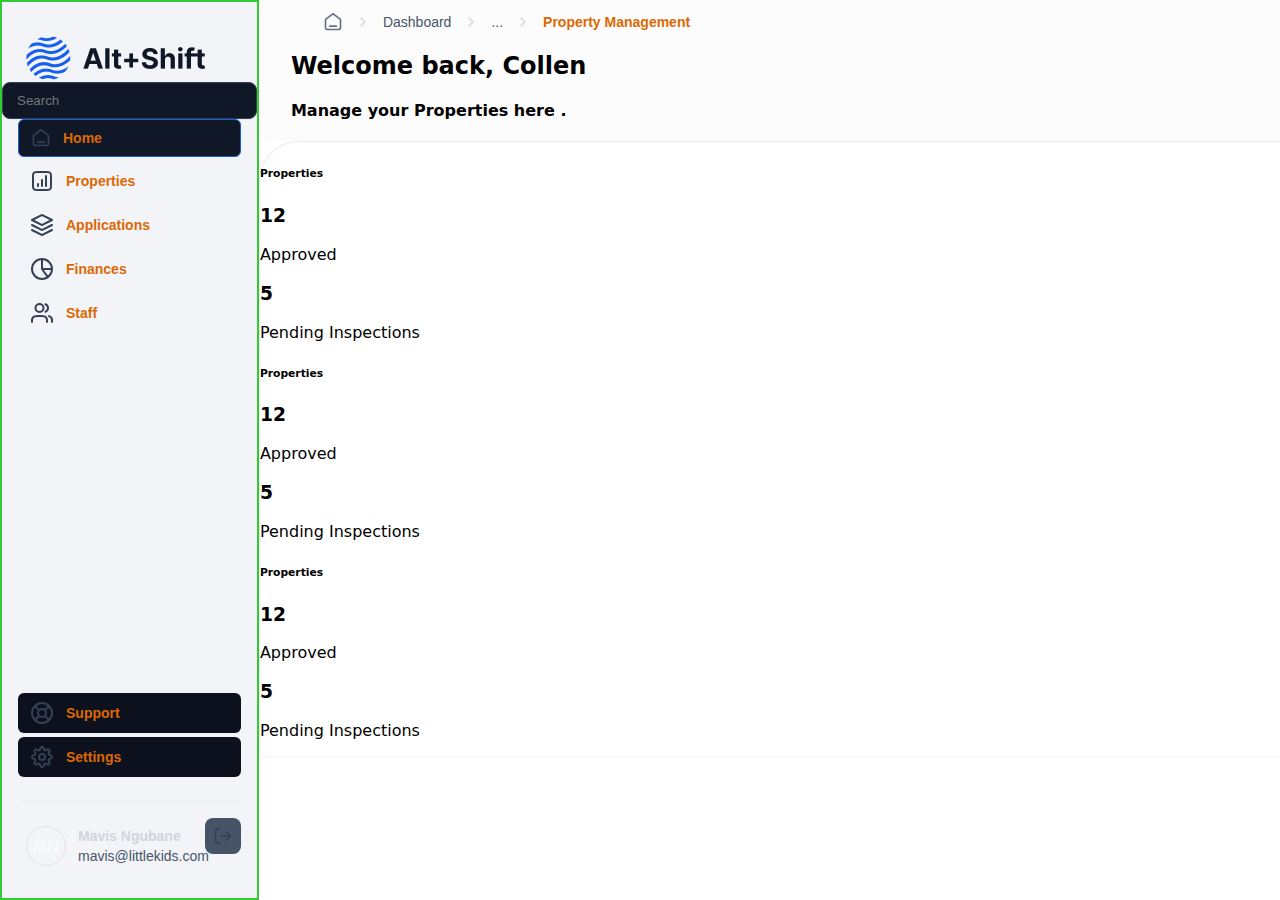
<file: index.html>
<!DOCTYPE html>
<html lang="en">

<head>
    <meta charset="UTF-8">
    <link rel="stylesheet" href="styles.css">
    <meta name="viewport" content="width=device-width, initial-scale=1.0">
    <title>Document</title>
</head>

<body>






    <div class="left">
        <div class="content">
            <div class="navigation">
                <div class="header">
                    <img class="logo-4" src="assets/Fictional company logo-4.png" />
                </div>

                <input class="input-with-label search input" type="text" placeholder="Search">



                <div class="navigation2">
                    <div class="nav-item-base">
                        <div class="content3">
                            <svg class="home-line" width="24" height="24" viewBox="0 0 24 24" fill="none"
                                xmlns="http://www.w3.org/2000/svg">
                                <path
                                    d="M8 17.0002H16M11.0177 2.76424L4.23539 8.03937C3.78202 8.39199 3.55534 8.5683 3.39203 8.7891C3.24737 8.98469 3.1396 9.20503 3.07403 9.4393C3 9.70376 3 9.99094 3 10.5653V17.8002C3 18.9203 3 19.4804 3.21799 19.9082C3.40973 20.2845 3.71569 20.5905 4.09202 20.7822C4.51984 21.0002 5.07989 21.0002 6.2 21.0002H17.8C18.9201 21.0002 19.4802 21.0002 19.908 20.7822C20.2843 20.5905 20.5903 20.2845 20.782 19.9082C21 19.4804 21 18.9203 21 17.8002V10.5653C21 9.99094 21 9.70376 20.926 9.4393C20.8604 9.20503 20.7526 8.98469 20.608 8.7891C20.4447 8.5683 20.218 8.39199 19.7646 8.03937L12.9823 2.76424C12.631 2.49099 12.4553 2.35436 12.2613 2.30184C12.0902 2.2555 11.9098 2.2555 11.7387 2.30184C11.5447 2.35436 11.369 2.49099 11.0177 2.76424Z"
                                    stroke="#344054" stroke-width="2" stroke-linecap="round" stroke-linejoin="round" />
                            </svg>
                            <div class="text2"> Home </div>
                        </div>
                    </div>
                    <div class="nav-item-base2">
                        <div class="content3">
                            <svg class="bar-chart-square-02" width="24" height="24" viewBox="0 0 24 24" fill="none"
                                xmlns="http://www.w3.org/2000/svg">
                                <path
                                    d="M8 15V17M12 11V17M16 7V17M7.8 21H16.2C17.8802 21 18.7202 21 19.362 20.673C19.9265 20.3854 20.3854 19.9265 20.673 19.362C21 18.7202 21 17.8802 21 16.2V7.8C21 6.11984 21 5.27976 20.673 4.63803C20.3854 4.07354 19.9265 3.6146 19.362 3.32698C18.7202 3 17.8802 3 16.2 3H7.8C6.11984 3 5.27976 3 4.63803 3.32698C4.07354 3.6146 3.6146 4.07354 3.32698 4.63803C3 5.27976 3 6.11984 3 7.8V16.2C3 17.8802 3 18.7202 3.32698 19.362C3.6146 19.9265 4.07354 20.3854 4.63803 20.673C5.27976 21 6.11984 21 7.8 21Z"
                                    stroke="#344054" stroke-width="2" stroke-linecap="round" stroke-linejoin="round" />
                            </svg>
                            <div class="text2"> Properties </div>
                        </div>
                    </div>
                    <div class="nav-item-base2">
                        <div class="content3">
                            <svg class="layers-three-01" width="24" height="24" viewBox="0 0 24 24" fill="none"
                                xmlns="http://www.w3.org/2000/svg">
                                <path
                                    d="M2 12.0001L11.6422 16.8212C11.7734 16.8868 11.839 16.9196 11.9078 16.9325C11.9687 16.9439 12.0313 16.9439 12.0922 16.9325C12.161 16.9196 12.2266 16.8868 12.3578 16.8212L22 12.0001M2 17.0001L11.6422 21.8212C11.7734 21.8868 11.839 21.9196 11.9078 21.9325C11.9687 21.9439 12.0313 21.9439 12.0922 21.9325C12.161 21.9196 12.2266 21.8868 12.3578 21.8212L22 17.0001M2 7.00006L11.6422 2.17895C11.7734 2.11336 11.839 2.08056 11.9078 2.06766C11.9687 2.05622 12.0313 2.05622 12.0922 2.06766C12.161 2.08056 12.2266 2.11336 12.3578 2.17895L22 7.00006L12.3578 11.8212C12.2266 11.8868 12.161 11.9196 12.0922 11.9325C12.0313 11.9439 11.9687 11.9439 11.9078 11.9325C11.839 11.9196 11.7734 11.8868 11.6422 11.8212L2 7.00006Z"
                                    stroke="#344054" stroke-width="2" stroke-linecap="round" stroke-linejoin="round" />
                            </svg>
                            <div class="text2"> Applications </div>
                        </div>
                    </div>
                    <div class="nav-item-base2">
                        <div class="content3">
                            <svg class="pie-chart-03" width="24" height="24" viewBox="0 0 24 24" fill="none"
                                xmlns="http://www.w3.org/2000/svg">
                                <path
                                    d="M12 2C13.3132 2 14.6136 2.25866 15.8268 2.76121C17.0401 3.26375 18.1425 4.00035 19.0711 4.92893C19.9997 5.85752 20.7363 6.95991 21.2388 8.17317C21.7413 9.38643 22 10.6868 22 12M12 2V12M12 2C6.47715 2 2 6.47715 2 12C2 17.5228 6.47715 22 12 22C17.5228 22 22 17.5229 22 12M12 2C17.5228 2 22 6.47716 22 12M22 12L12 12M22 12C22 13.5781 21.6265 15.1338 20.9101 16.5399C20.1936 17.946 19.1546 19.1626 17.8779 20.0902L12 12"
                                    stroke="#344054" stroke-width="2" stroke-linecap="round" stroke-linejoin="round" />
                            </svg>
                            <div class="text2"> Finances </div>
                        </div>
                    </div>
                    <div class="nav-item-base2">
                        <div class="content3">
                            <svg class="users-01" width="24" height="24" viewBox="0 0 24 24" fill="none"
                                xmlns="http://www.w3.org/2000/svg">
                                <path
                                    d="M22 21V19C22 17.1362 20.7252 15.5701 19 15.126M15.5 3.29076C16.9659 3.88415 18 5.32131 18 7C18 8.67869 16.9659 10.1159 15.5 10.7092M17 21C17 19.1362 17 18.2044 16.6955 17.4693C16.2895 16.4892 15.5108 15.7105 14.5307 15.3045C13.7956 15 12.8638 15 11 15H8C6.13623 15 5.20435 15 4.46927 15.3045C3.48915 15.7105 2.71046 16.4892 2.30448 17.4693C2 18.2044 2 19.1362 2 21M13.5 7C13.5 9.20914 11.7091 11 9.5 11C7.29086 11 5.5 9.20914 5.5 7C5.5 4.79086 7.29086 3 9.5 3C11.7091 3 13.5 4.79086 13.5 7Z"
                                    stroke="#344054" stroke-width="2" stroke-linecap="round" stroke-linejoin="round" />
                            </svg>
                            <div class="text2"> Staff </div>
                        </div>
                    </div>
                </div>
            </div>
            <div class="footer">
                <div class="navigation3">
                    <div class="nav-item-base3">
                        <div class="content3">
                            <svg class="life-buoy-01" width="24" height="24" viewBox="0 0 24 24" fill="none"
                                xmlns="http://www.w3.org/2000/svg">
                                <path
                                    d="M9.13626 9.13628L4.92893 4.92896M4.92893 19.0711L9.16797 14.8321M14.8611 14.8638L19.0684 19.0711M19.0684 4.92896L14.8287 9.16862M22 12C22 17.5228 17.5228 22 12 22C6.47715 22 2 17.5228 2 12C2 6.47715 6.47715 2 12 2C17.5228 2 22 6.47715 22 12ZM16 12C16 14.2091 14.2091 16 12 16C9.79086 16 8 14.2091 8 12C8 9.79086 9.79086 8 12 8C14.2091 8 16 9.79086 16 12Z"
                                    stroke="#344054" stroke-width="2" stroke-linecap="round" stroke-linejoin="round" />
                            </svg>
                            <div class="text2"> Support </div>
                        </div>
                    </div>
                    <div class="nav-item-base3">
                        <div class="content3">
                            <svg class="settings-01" width="24" height="24" viewBox="0 0 24 24" fill="none"
                                xmlns="http://www.w3.org/2000/svg">
                                <path
                                    d="M12 15C13.6569 15 15 13.6569 15 12C15 10.3431 13.6569 9 12 9C10.3431 9 9 10.3431 9 12C9 13.6569 10.3431 15 12 15Z"
                                    stroke="#344054" stroke-width="2" stroke-linecap="round" stroke-linejoin="round" />
                                <path
                                    d="M18.7273 14.7273C18.6063 15.0015 18.5702 15.3056 18.6236 15.6005C18.6771 15.8954 18.8177 16.1676 19.0273 16.3818L19.0818 16.4364C19.2509 16.6052 19.385 16.8057 19.4765 17.0265C19.568 17.2472 19.6151 17.4838 19.6151 17.7227C19.6151 17.9617 19.568 18.1983 19.4765 18.419C19.385 18.6397 19.2509 18.8402 19.0818 19.0091C18.913 19.1781 18.7124 19.3122 18.4917 19.4037C18.271 19.4952 18.0344 19.5423 17.7955 19.5423C17.5565 19.5423 17.3199 19.4952 17.0992 19.4037C16.8785 19.3122 16.678 19.1781 16.5091 19.0091L16.4545 18.9545C16.2403 18.745 15.9682 18.6044 15.6733 18.5509C15.3784 18.4974 15.0742 18.5335 14.8 18.6545C14.5311 18.7698 14.3018 18.9611 14.1403 19.205C13.9788 19.4489 13.8921 19.7347 13.8909 20.0273V20.1818C13.8909 20.664 13.6994 21.1265 13.3584 21.4675C13.0174 21.8084 12.5549 22 12.0727 22C11.5905 22 11.1281 21.8084 10.7871 21.4675C10.4461 21.1265 10.2545 20.664 10.2545 20.1818V20.1C10.2475 19.7991 10.1501 19.5073 9.97501 19.2625C9.79991 19.0176 9.55521 18.8312 9.27273 18.7273C8.99853 18.6063 8.69437 18.5702 8.39947 18.6236C8.10456 18.6771 7.83244 18.8177 7.61818 19.0273L7.56364 19.0818C7.39478 19.2509 7.19425 19.385 6.97353 19.4765C6.7528 19.568 6.51621 19.6151 6.27727 19.6151C6.03834 19.6151 5.80174 19.568 5.58102 19.4765C5.36029 19.385 5.15977 19.2509 4.99091 19.0818C4.82186 18.913 4.68775 18.7124 4.59626 18.4917C4.50476 18.271 4.45766 18.0344 4.45766 17.7955C4.45766 17.5565 4.50476 17.3199 4.59626 17.0992C4.68775 16.8785 4.82186 16.678 4.99091 16.5091L5.04545 16.4545C5.25503 16.2403 5.39562 15.9682 5.4491 15.6733C5.50257 15.3784 5.46647 15.0742 5.34545 14.8C5.23022 14.5311 5.03887 14.3018 4.79497 14.1403C4.55107 13.9788 4.26526 13.8921 3.97273 13.8909H3.81818C3.33597 13.8909 2.87351 13.6994 2.53253 13.3584C2.19156 13.0174 2 12.5549 2 12.0727C2 11.5905 2.19156 11.1281 2.53253 10.7871C2.87351 10.4461 3.33597 10.2545 3.81818 10.2545H3.9C4.2009 10.2475 4.49273 10.1501 4.73754 9.97501C4.98236 9.79991 5.16883 9.55521 5.27273 9.27273C5.39374 8.99853 5.42984 8.69437 5.37637 8.39947C5.3229 8.10456 5.18231 7.83244 4.97273 7.61818L4.91818 7.56364C4.74913 7.39478 4.61503 7.19425 4.52353 6.97353C4.43203 6.7528 4.38493 6.51621 4.38493 6.27727C4.38493 6.03834 4.43203 5.80174 4.52353 5.58102C4.61503 5.36029 4.74913 5.15977 4.91818 4.99091C5.08704 4.82186 5.28757 4.68775 5.50829 4.59626C5.72901 4.50476 5.96561 4.45766 6.20455 4.45766C6.44348 4.45766 6.68008 4.50476 6.9008 4.59626C7.12152 4.68775 7.32205 4.82186 7.49091 4.99091L7.54545 5.04545C7.75971 5.25503 8.03183 5.39562 8.32674 5.4491C8.62164 5.50257 8.9258 5.46647 9.2 5.34545H9.27273C9.54161 5.23022 9.77093 5.03887 9.93245 4.79497C10.094 4.55107 10.1807 4.26526 10.1818 3.97273V3.81818C10.1818 3.33597 10.3734 2.87351 10.7144 2.53253C11.0553 2.19156 11.5178 2 12 2C12.4822 2 12.9447 2.19156 13.2856 2.53253C13.6266 2.87351 13.8182 3.33597 13.8182 3.81818V3.9C13.8193 4.19253 13.906 4.47834 14.0676 4.72224C14.2291 4.96614 14.4584 5.15749 14.7273 5.27273C15.0015 5.39374 15.3056 5.42984 15.6005 5.37637C15.8954 5.3229 16.1676 5.18231 16.3818 4.97273L16.4364 4.91818C16.6052 4.74913 16.8057 4.61503 17.0265 4.52353C17.2472 4.43203 17.4838 4.38493 17.7227 4.38493C17.9617 4.38493 18.1983 4.43203 18.419 4.52353C18.6397 4.61503 18.8402 4.74913 19.0091 4.91818C19.1781 5.08704 19.3122 5.28757 19.4037 5.50829C19.4952 5.72901 19.5423 5.96561 19.5423 6.20455C19.5423 6.44348 19.4952 6.68008 19.4037 6.9008C19.3122 7.12152 19.1781 7.32205 19.0091 7.49091L18.9545 7.54545C18.745 7.75971 18.6044 8.03183 18.5509 8.32674C18.4974 8.62164 18.5335 8.9258 18.6545 9.2V9.27273C18.7698 9.54161 18.9611 9.77093 19.205 9.93245C19.4489 10.094 19.7347 10.1807 20.0273 10.1818H20.1818C20.664 10.1818 21.1265 10.3734 21.4675 10.7144C21.8084 11.0553 22 11.5178 22 12C22 12.4822 21.8084 12.9447 21.4675 13.2856C21.1265 13.6266 20.664 13.8182 20.1818 13.8182H20.1C19.8075 13.8193 19.5217 13.906 19.2778 14.0676C19.0339 14.2291 18.8425 14.4584 18.7273 14.7273Z"
                                    stroke="#344054" stroke-width="2" stroke-linecap="round" stroke-linejoin="round" />
                            </svg>
                            <div class="text2"> Settings </div>
                        </div>
                    </div>
                </div>
                <div class="account">
                    <div class="avatar-label-group">
                        <div class="avatar">
                            <div class="contrast-border">
                            </div>
                            <div class="text3"> MN </div>
                        </div>
                        <div class="text-and-supporting-text">
                            <div class="text4"> Mavis Ngubane </div>
                            <div class="supporting-text"> mavis@littlekids.com </div>
                        </div>
                    </div>
                    <div class="buttons-button">
                        <svg class="log-out-01" width="20" height="20" viewBox="0 0 20 20" fill="none"
                            xmlns="http://www.w3.org/2000/svg">
                            <path
                                d="M13.3333 14.1667L17.5 10M17.5 10L13.3333 5.83333M17.5 10H7.5M7.5 2.5H6.5C5.09987 2.5 4.3998 2.5 3.86502 2.77248C3.39462 3.01217 3.01217 3.39462 2.77248 3.86502C2.5 4.3998 2.5 5.09987 2.5 6.5V13.5C2.5 14.9001 2.5 15.6002 2.77248 16.135C3.01217 16.6054 3.39462 16.9878 3.86502 17.2275C4.3998 17.5 5.09987 17.5 6.5 17.5H7.5"
                                stroke="#344054" stroke-width="1.66667" stroke-linecap="round"
                                stroke-linejoin="round" />
                        </svg>
                    </div>
                </div>
            </div>
        </div>
    </div>

    <div class="right">
        <div class="top">
            <img class="logo-4" src="assets/Fictional company logo-4.png" />
            <svg class="log-out-01" width="20" height="20" viewBox="0 0 20 20" fill="none"
                xmlns="http://www.w3.org/2000/svg">
                <path
                    d="M13.3333 14.1667L17.5 10M17.5 10L13.3333 5.83333M17.5 10H7.5M7.5 2.5H6.5C5.09987 2.5 4.3998 2.5 3.86502 2.77248C3.39462 3.01217 3.01217 3.39462 2.77248 3.86502C2.5 4.3998 2.5 5.09987 2.5 6.5V13.5C2.5 14.9001 2.5 15.6002 2.77248 16.135C3.01217 16.6054 3.39462 16.9878 3.86502 17.2275C4.3998 17.5 5.09987 17.5 6.5 17.5H7.5"
                    stroke="#344054" stroke-width="1.66667" stroke-linecap="round" stroke-linejoin="round" />
            </svg>
        </div>

        <div class="main-wrap">

            <div class="header-section">

                <div class="breadcrumbs">
                    <div class="breadcrumb-button-base">
                        <svg class="home-line" width="20" height="20" viewBox="0 0 20 20" fill="none" xmlns="http://www.w3.org/2000/svg">
                            <path d="M6.66667 14.1663H13.3333M9.18141 2.30297L3.52949 6.6989C3.15168 6.99276 2.96278 7.13968 2.82669 7.32368C2.70614 7.48667 2.61633 7.67029 2.56169 7.86551C2.5 8.0859 2.5 8.32521 2.5 8.80384V14.833C2.5 15.7664 2.5 16.2331 2.68166 16.5896C2.84144 16.9032 3.09641 17.1582 3.41002 17.318C3.76654 17.4996 4.23325 17.4996 5.16667 17.4996H14.8333C15.7668 17.4996 16.2335 17.4996 16.59 17.318C16.9036 17.1582 17.1586 16.9032 17.3183 16.5896C17.5 16.2331 17.5 15.7664 17.5 14.833V8.80384C17.5 8.32521 17.5 8.0859 17.4383 7.86551C17.3837 7.67029 17.2939 7.48667 17.1733 7.32368C17.0372 7.13968 16.8483 6.99276 16.4705 6.69891L10.8186 2.30297C10.5258 2.07526 10.3794 1.9614 10.2178 1.91763C10.0752 1.87902 9.92484 1.87902 9.78221 1.91763C9.62057 1.9614 9.47418 2.07526 9.18141 2.30297Z" stroke="#667085" stroke-width="1.66667" stroke-linecap="round" stroke-linejoin="round" />
                        </svg>
                    </div><svg class="chevron-right" width="16" height="16" viewBox="0 0 16 16" fill="none" xmlns="http://www.w3.org/2000/svg">
                        <path d="M6 12L10 8L6 4" stroke="#D0D5DD" stroke-width="1.33333" stroke-linecap="round" stroke-linejoin="round" />
                    </svg>
                    <div class="breadcrumb-button-base2">
                        <div class="text"> Dashboard </div>
                    </div><svg class="chevron-right2" width="16" height="16" viewBox="0 0 16 16" fill="none" xmlns="http://www.w3.org/2000/svg">
                        <path d="M6 12L10 8L6 4" stroke="#D0D5DD" stroke-width="1.33333" stroke-linecap="round" stroke-linejoin="round" />
                    </svg>
                    <div class="breadcrumb-button-base2">
                        <div class="text"> ... </div>
                    </div><svg class="chevron-right3" width="16" height="16" viewBox="0 0 16 16" fill="none" xmlns="http://www.w3.org/2000/svg">
                        <path d="M6 12L10 8L6 4" stroke="#D0D5DD" stroke-width="1.33333" stroke-linecap="round" stroke-linejoin="round" />
                    </svg>
                    <div class="breadcrumb-button-base2">
                        <div class="text2"> Property Management </div>
                    </div>
                </div>

                <h2>Welcome back, Collen</h2>
                <h4>Manage  your Properties here .</h4>
            </div>

        </div>

        <div class="main">
            <div class="metric-card">
                <div class="card-heading">
                    <H6>Properties</H6>
                </div>
                <div class="stats-left">
                    <h3>12</h3>
                    <p>Approved</p>
                </div>
                <div class="stats-right">
                    <h3>5</h3>
                    <p>Pending Inspections</p>
                </div>

            </div>

            <div class="metric-card">
                <div class="card-heading">
                    <H6>Properties</H6>
                </div>
                <div class="stats-left">
                    <h3>12</h3>
                    <p>Approved</p>
                </div>
                <div class="stats-right">
                    <h3>5</h3>
                    <p>Pending Inspections</p>
                </div>

            </div>

            <div class="metric-card">
                <div class="card-heading">
                    <H6>Properties</H6>
                </div>
                <div class="stats-left">
                    <h3>12</h3>
                    <p>Approved</p>
                </div>
                <div class="stats-right">
                    <h3>5</h3>
                    <p>Pending Inspections</p>
                </div>

            </div>
        </div>

    </div>




</body>

</html>
</file>
<file: styles.css>
:root {

    /* colors */
    --colors-base-black: #000000;
    --colors-base-transparent: #ffffff00;
    --colors-base-white: #ffffff;
    --colors-blue-100: #d1e9ff;
    --colors-blue-200: #b2ddff;
    --colors-blue-25: #f5faff;
    --colors-blue-300: #84caff;
    --colors-blue-400: #53b1fd;
    --colors-blue-50: #eff8ff;
    --colors-blue-500: #2e90fa;
    --colors-blue-600: #1570ef;
    --colors-blue-700: #175cd3;
    --colors-blue-800: #1849a9;
    --colors-blue-900: #194185;
    --colors-blue-950: #102a56;
    --colors-blue-dark-100: #d1e0ff;
    --colors-blue-dark-200: #b2ccff;
    --colors-blue-dark-25: #f5f8ff;
    --colors-blue-dark-300: #84adff;
    --colors-blue-dark-400: #528bff;
    --colors-blue-dark-50: #eff4ff;
    --colors-blue-dark-500: #2970ff;
    --colors-blue-dark-600: #155eef;
    --colors-blue-dark-700: #004eeb;
    --colors-blue-dark-800: #0040c1;
    --colors-blue-dark-900: #00359e;
    --colors-blue-dark-950: #002266;
    --colors-blue-light-100: #e0f2fe;
    --colors-blue-light-200: #b9e6fe;
    --colors-blue-light-25: #f5fbff;
    --colors-blue-light-300: #7cd4fd;
    --colors-blue-light-400: #36bffa;
    --colors-blue-light-50: #f0f9ff;
    --colors-blue-light-500: #0ba5ec;
    --colors-blue-light-600: #0086c9;
    --colors-blue-light-700: #026aa2;
    --colors-blue-light-800: #065986;
    --colors-blue-light-900: #0b4a6f;
    --colors-blue-light-950: #062c41;
    --colors-brand-100: #f4ebff;
    --colors-brand-200: #e9d7fe;
    --colors-brand-25: #fcfaff;
    --colors-brand-300: #d6bbfb;
    --colors-brand-400: #b692f6;
    --colors-brand-50: #f9f5ff;
    --colors-brand-500: #9e77ed;
    --colors-brand-600: #7f56d9;
    --colors-brand-700: #6941c6;
    --colors-brand-800: #53389e;
    --colors-brand-900: #42307d;
    --colors-brand-950: #2c1c5f;
    --colors-cyan-100: #cff9fe;
    --colors-cyan-200: #a5f0fc;
    --colors-cyan-25: #f5feff;
    --colors-cyan-300: #67e3f9;
    --colors-cyan-400: #22ccee;
    --colors-cyan-50: #ecfdff;
    --colors-cyan-500: #06aed4;
    --colors-cyan-600: #088ab2;
    --colors-cyan-700: #0e7090;
    --colors-cyan-800: #155b75;
    --colors-cyan-900: #164c63;
    --colors-cyan-950: #0d2d3a;
    --colors-error-100: #fee4e2;
    --colors-error-200: #fecdca;
    --colors-error-25: #fffbfa;
    --colors-error-300: #fda29b;
    --colors-error-400: #f97066;
    --colors-error-50: #fef3f2;
    --colors-error-500: #f04438;
    --colors-error-600: #d92d20;
    --colors-error-700: #b42318;
    --colors-error-800: #912018;
    --colors-error-900: #7a271a;
    --colors-error-950: #55160c;
    --colors-fuchsia-100: #fbe8ff;
    --colors-fuchsia-200: #f6d0fe;
    --colors-fuchsia-25: #fefaff;
    --colors-fuchsia-300: #eeaafd;
    --colors-fuchsia-400: #e478fa;
    --colors-fuchsia-50: #fdf4ff;
    --colors-fuchsia-500: #d444f1;
    --colors-fuchsia-600: #ba24d5;
    --colors-fuchsia-700: #9f1ab1;
    --colors-fuchsia-800: #821890;
    --colors-fuchsia-900: #6f1877;
    --colors-fuchsia-950: #47104c;
    --colors-gray-(dark-mode-alpha)-100: #fffffff0;
    --colors-gray-(dark-mode-alpha)-200: #ffffffeb;
    --colors-gray-(dark-mode-alpha)-25: #fffffffa;
    --colors-gray-(dark-mode-alpha)-300: #ffffffcc;
    --colors-gray-(dark-mode-alpha)-400: #ffffff8f;
    --colors-gray-(dark-mode-alpha)-50: #fffffff5;
    --colors-gray-(dark-mode-alpha)-500: #ffffff80;
    --colors-gray-(dark-mode-alpha)-600: #ffffff59;
    --colors-gray-(dark-mode-alpha)-700: #ffffff29;
    --colors-gray-(dark-mode-alpha)-800: #ffffff14;
    --colors-gray-(dark-mode-alpha)-900: #ffffff0a;
    --colors-gray-(dark-mode-alpha)-950: #ffffff00;
    --colors-gray-(dark-mode)-100: #f0f1f1;
    --colors-gray-(dark-mode)-200: #ececed;
    --colors-gray-(dark-mode)-25: #fafafa;
    --colors-gray-(dark-mode)-300: #cecfd2;
    --colors-gray-(dark-mode)-400: #94969c;
    --colors-gray-(dark-mode)-50: #f5f5f6;
    --colors-gray-(dark-mode)-500: #85888e;
    --colors-gray-(dark-mode)-600: #61646c;
    --colors-gray-(dark-mode)-700: #333741;
    --colors-gray-(dark-mode)-800: #1f242f;
    --colors-gray-(dark-mode)-900: #161b26;
    --colors-gray-(dark-mode)-950: #0c111d;
    --colors-gray-(light-mode)-100: #f2f4f7;
    --colors-gray-(light-mode)-200: #eaecf0;
    --colors-gray-(light-mode)-25: #fcfcfd;
    --colors-gray-(light-mode)-300: #d0d5dd;
    --colors-gray-(light-mode)-400: #98a2b3;
    --colors-gray-(light-mode)-50: #f9fafb;
    --colors-gray-(light-mode)-500: #667085;
    --colors-gray-(light-mode)-600: #475467;
    --colors-gray-(light-mode)-700: #344054;
    --colors-gray-(light-mode)-800: #182230;
    --colors-gray-(light-mode)-900: #101828;
    --colors-gray-(light-mode)-950: #0c111d;
    --colors-gray-blue-100: #eaecf5;
    --colors-gray-blue-200: #d5d9eb;
    --colors-gray-blue-25: #fcfcfd;
    --colors-gray-blue-300: #b3b8db;
    --colors-gray-blue-400: #717bbc;
    --colors-gray-blue-50: #f8f9fc;
    --colors-gray-blue-500: #4e5ba6;
    --colors-gray-blue-600: #3e4784;
    --colors-gray-blue-700: #363f72;
    --colors-gray-blue-800: #293056;
    --colors-gray-blue-900: #101323;
    --colors-gray-blue-950: #0d0f1c;
    --colors-gray-cool-100: #eff1f5;
    --colors-gray-cool-200: #dcdfea;
    --colors-gray-cool-25: #fcfcfd;
    --colors-gray-cool-300: #b9c0d4;
    --colors-gray-cool-400: #7d89b0;
    --colors-gray-cool-50: #f9f9fb;
    --colors-gray-cool-500: #5d6b98;
    --colors-gray-cool-600: #4a5578;
    --colors-gray-cool-700: #404968;
    --colors-gray-cool-800: #30374f;
    --colors-gray-cool-900: #111322;
    --colors-gray-cool-950: #0e101b;
    --colors-gray-iron-100: #f4f4f5;
    --colors-gray-iron-200: #e4e4e7;
    --colors-gray-iron-25: #fcfcfc;
    --colors-gray-iron-300: #d1d1d6;
    --colors-gray-iron-400: #a0a0ab;
    --colors-gray-iron-50: #fafafa;
    --colors-gray-iron-500: #70707b;
    --colors-gray-iron-600: #51525c;
    --colors-gray-iron-700: #3f3f46;
    --colors-gray-iron-800: #26272b;
    --colors-gray-iron-900: #1a1a1e;
    --colors-gray-iron-950: #131316;
    --colors-gray-modern-100: #eef2f6;
    --colors-gray-modern-200: #e3e8ef;
    --colors-gray-modern-25: #fcfcfd;
    --colors-gray-modern-300: #cdd5df;
    --colors-gray-modern-400: #9aa4b2;
    --colors-gray-modern-50: #f8fafc;
    --colors-gray-modern-500: #697586;
    --colors-gray-modern-600: #4b5565;
    --colors-gray-modern-700: #364152;
    --colors-gray-modern-800: #202939;
    --colors-gray-modern-900: #121926;
    --colors-gray-modern-950: #0d121c;
    --colors-gray-neutral-100: #f3f4f6;
    --colors-gray-neutral-200: #e5e7eb;
    --colors-gray-neutral-25: #fcfcfd;
    --colors-gray-neutral-300: #d2d6db;
    --colors-gray-neutral-400: #9da4ae;
    --colors-gray-neutral-50: #f9fafb;
    --colors-gray-neutral-500: #6c737f;
    --colors-gray-neutral-600: #4d5761;
    --colors-gray-neutral-700: #384250;
    --colors-gray-neutral-800: #1f2a37;
    --colors-gray-neutral-900: #111927;
    --colors-gray-neutral-950: #0d121c;
    --colors-gray-true-100: #f5f5f5;
    --colors-gray-true-200: #e5e5e5;
    --colors-gray-true-25: #fcfcfc;
    --colors-gray-true-300: #d6d6d6;
    --colors-gray-true-400: #a3a3a3;
    --colors-gray-true-50: #fafafa;
    --colors-gray-true-500: #737373;
    --colors-gray-true-600: #525252;
    --colors-gray-true-700: #424242;
    --colors-gray-true-800: #292929;
    --colors-gray-true-900: #141414;
    --colors-gray-true-950: #0f0f0f;
    --colors-gray-warm-100: #f5f5f4;
    --colors-gray-warm-200: #e7e5e4;
    --colors-gray-warm-25: #fdfdfc;
    --colors-gray-warm-300: #d7d3d0;
    --colors-gray-warm-400: #a9a29d;
    --colors-gray-warm-50: #fafaf9;
    --colors-gray-warm-500: #79716b;
    --colors-gray-warm-600: #57534e;
    --colors-gray-warm-700: #44403c;
    --colors-gray-warm-800: #292524;
    --colors-gray-warm-900: #1c1917;
    --colors-gray-warm-950: #171412;
    --colors-green-100: #d3f8df;
    --colors-green-200: #aaf0c4;
    --colors-green-25: #f6fef9;
    --colors-green-300: #73e2a3;
    --colors-green-400: #3ccb7f;
    --colors-green-50: #edfcf2;
    --colors-green-500: #16b364;
    --colors-green-600: #099250;
    --colors-green-700: #087443;
    --colors-green-800: #095c37;
    --colors-green-900: #084c2e;
    --colors-green-950: #052e1c;
    --colors-green-light-100: #e3fbcc;
    --colors-green-light-200: #d0f8ab;
    --colors-green-light-25: #fafef5;
    --colors-green-light-300: #a6ef67;
    --colors-green-light-400: #85e13a;
    --colors-green-light-50: #f3fee7;
    --colors-green-light-500: #66c61c;
    --colors-green-light-600: #4ca30d;
    --colors-green-light-700: #3b7c0f;
    --colors-green-light-800: #326212;
    --colors-green-light-900: #2b5314;
    --colors-green-light-950: #15290a;
    --colors-indigo-100: #e0eaff;
    --colors-indigo-200: #c7d7fe;
    --colors-indigo-25: #f5f8ff;
    --colors-indigo-300: #a4bcfd;
    --colors-indigo-400: #8098f9;
    --colors-indigo-50: #eef4ff;
    --colors-indigo-500: #6172f3;
    --colors-indigo-600: #444ce7;
    --colors-indigo-700: #3538cd;
    --colors-indigo-800: #2d31a6;
    --colors-indigo-900: #2d3282;
    --colors-indigo-950: #1f235b;
    --colors-moss-100: #e6f4d7;
    --colors-moss-200: #ceeab0;
    --colors-moss-25: #fafdf7;
    --colors-moss-300: #acdc79;
    --colors-moss-400: #86cb3c;
    --colors-moss-50: #f5fbee;
    --colors-moss-500: #669f2a;
    --colors-moss-600: #4f7a21;
    --colors-moss-700: #3f621a;
    --colors-moss-800: #335015;
    --colors-moss-900: #2b4212;
    --colors-moss-950: #1a280b;
    --colors-orange-100: #fdead7;
    --colors-orange-200: #f9dbaf;
    --colors-orange-25: #fefaf5;
    --colors-orange-300: #f7b27a;
    --colors-orange-400: #f38744;
    --colors-orange-50: #fef6ee;
    --colors-orange-500: #ef6820;
    --colors-orange-600: #e04f16;
    --colors-orange-700: #b93815;
    --colors-orange-800: #932f19;
    --colors-orange-900: #772917;
    --colors-orange-950: #511c10;
    --colors-orange-dark-100: #ffe6d5;
    --colors-orange-dark-200: #ffd6ae;
    --colors-orange-dark-25: #fff9f5;
    --colors-orange-dark-300: #ff9c66;
    --colors-orange-dark-400: #ff692e;
    --colors-orange-dark-50: #fff4ed;
    --colors-orange-dark-500: #ff4405;
    --colors-orange-dark-600: #e62e05;
    --colors-orange-dark-700: #bc1b06;
    --colors-orange-dark-800: #97180c;
    --colors-orange-dark-900: #771a0d;
    --colors-orange-dark-950: #57130a;
    --colors-pink-100: #fce7f6;
    --colors-pink-200: #fcceee;
    --colors-pink-25: #fef6fb;
    --colors-pink-300: #faa7e0;
    --colors-pink-400: #f670c7;
    --colors-pink-50: #fdf2fa;
    --colors-pink-500: #ee46bc;
    --colors-pink-600: #dd2590;
    --colors-pink-700: #c11574;
    --colors-pink-800: #9e165f;
    --colors-pink-900: #851651;
    --colors-pink-950: #4e0d30;
    --colors-purple-100: #ebe9fe;
    --colors-purple-200: #d9d6fe;
    --colors-purple-25: #fafaff;
    --colors-purple-300: #bdb4fe;
    --colors-purple-400: #9b8afb;
    --colors-purple-50: #f4f3ff;
    --colors-purple-500: #7a5af8;
    --colors-purple-600: #6938ef;
    --colors-purple-700: #5925dc;
    --colors-purple-800: #4a1fb8;
    --colors-purple-900: #3e1c96;
    --colors-purple-950: #27115f;
    --colors-rosé-100: #ffe4e8;
    --colors-rosé-200: #fecdd6;
    --colors-rosé-25: #fff5f6;
    --colors-rosé-300: #fea3b4;
    --colors-rosé-400: #fd6f8e;
    --colors-rosé-50: #fff1f3;
    --colors-rosé-500: #f63d68;
    --colors-rosé-600: #e31b54;
    --colors-rosé-700: #c01048;
    --colors-rosé-800: #a11043;
    --colors-rosé-900: #89123e;
    --colors-rosé-950: #510b24;
    --colors-success-100: #dcfae6;
    --colors-success-200: #abefc6;
    --colors-success-25: #f6fef9;
    --colors-success-300: #75e0a7;
    --colors-success-400: #47cd89;
    --colors-success-50: #ecfdf3;
    --colors-success-500: #17b26a;
    --colors-success-600: #079455;
    --colors-success-700: #067647;
    --colors-success-800: #085d3a;
    --colors-success-900: #074d31;
    --colors-success-950: #053321;
    --colors-teal-100: #ccfbef;
    --colors-teal-200: #99f6e0;
    --colors-teal-25: #f6fefc;
    --colors-teal-300: #5fe9d0;
    --colors-teal-400: #2ed3b7;
    --colors-teal-50: #f0fdf9;
    --colors-teal-500: #15b79e;
    --colors-teal-600: #0e9384;
    --colors-teal-700: #107569;
    --colors-teal-800: #125d56;
    --colors-teal-900: #134e48;
    --colors-teal-950: #0a2926;
    --colors-violet-100: #ece9fe;
    --colors-violet-200: #ddd6fe;
    --colors-violet-25: #fbfaff;
    --colors-violet-300: #c3b5fd;
    --colors-violet-400: #a48afb;
    --colors-violet-50: #f5f3ff;
    --colors-violet-500: #875bf7;
    --colors-violet-600: #7839ee;
    --colors-violet-700: #6927da;
    --colors-violet-800: #5720b7;
    --colors-violet-900: #491c96;
    --colors-violet-950: #2e125e;
    --colors-warning-100: #fef0c7;
    --colors-warning-200: #fedf89;
    --colors-warning-25: #fffcf5;
    --colors-warning-300: #fec84b;
    --colors-warning-400: #fdb022;
    --colors-warning-50: #fffaeb;
    --colors-warning-500: #f79009;
    --colors-warning-600: #dc6803;
    --colors-warning-700: #b54708;
    --colors-warning-800: #93370d;
    --colors-warning-900: #7a2e0e;
    --colors-warning-950: #4e1d09;
    --colors-yellow-100: #fef7c3;
    --colors-yellow-200: #feee95;
    --colors-yellow-25: #fefdf0;
    --colors-yellow-300: #fde272;
    --colors-yellow-400: #fac515;
    --colors-yellow-50: #fefbe8;
    --colors-yellow-500: #eaaa08;
    --colors-yellow-600: #ca8504;
    --colors-yellow-700: #a15c07;
    --colors-yellow-800: #854a0e;
    --colors-yellow-900: #713b12;
    --colors-yellow-950: #542c0d;
    /* numbers */
    --spacing-0-(0px): 0rem;
    --spacing-0․5-(2px): 0.125rem;
    --spacing-1-(4px): 0.25rem;
    --spacing-1․5-(6px): 0.375rem;
    --spacing-2-(8px): 0.5rem;
    --spacing-3-(12px): 0.75rem;
    --spacing-4-(16px): 1rem;
    --spacing-5-(20px): 1.25rem;
    --spacing-6-(24px): 1.5rem;
    --spacing-8-(32px): 2rem;
    --spacing-10-(40px): 2.5rem;
    --spacing-12-(48px): 3rem;
    --spacing-16-(64px): 4rem;
    --spacing-20-(80px): 5rem;
    --spacing-24-(96px): 6rem;
    --spacing-32-(128px): 8rem;
    --spacing-40-(160px): 10rem;
    --spacing-48-(192px): 12rem;
    --spacing-56-(224px): 14rem;
    --spacing-64-(256px): 16rem;
    --spacing-80-(320px): 20rem;
    --spacing-96-(384px): 24rem;
    --spacing-120-(480px): 30rem;
    --spacing-140-(560px): 35rem;
    --spacing-160-(640px): 40rem;
    --spacing-180-(720px): 45rem;
    --spacing-192-(768px): 48rem;
    --spacing-256-(1, 024px): 64rem;
    --spacing-320-(1, 280px): 80rem;
    --spacing-360-(1, 440px): 90rem;
    --spacing-400-(1, 600px): 100rem;
    --spacing-480-(1, 920px): 120rem;
}

body {
    margin: 0;
    display: flex;
    font-family: system-ui, -apple-system, BlinkMacSystemFont, 'Segoe UI', Roboto, Oxygen, Ubuntu, Cantarell, 'Open Sans', 'Helvetica Neue', sans-serif;


}

.content,
.content * {
    box-sizing: content-box;
}

.content {
    display: flex;
    flex-direction: column;
    align-items: flex-start;
    justify-content: space-between;
    align-self: stretch;
    flex: 1;
    position: relative;
}

.navigation {
    padding: var(--spacing-4xl, 32px) 0px 0px 0px;
    display: flex;
    flex-direction: column;
    gap: var(--spacing-3xl);
    align-items: flex-start;
    justify-content: flex-start;
    align-self: stretch;
    flex-shrink: 0;
    position: relative;
    border: red;
}

.header {
    padding: 0px var(--spacing-2xl, 20px) 0px var(--spacing-3xl, 24px);
    display: flex;
    flex-direction: column;
    gap: 0px;
    align-items: flex-start;
    justify-content: flex-start;
    align-self: stretch;
    flex-shrink: 0;
    position: relative;
}

.image-5 {
    flex-shrink: 0;
    width: 130px;
    height: 81px;
    position: relative;
    object-fit: cover;
}

.search {
    padding: 0px var(--spacing-3xl, 24px) 0px var(--spacing-3xl, 24px);
    display: flex;
    flex-direction: column;
    gap: 0px;
    align-items: flex-start;
    justify-content: flex-start;
    flex-shrink: 0;
    position: relative;
}

.input-dropdown {
    background: #101828;
    display: flex;
    flex-direction: column;
    gap: var(--spacing-md, 8px);
    align-items: flex-start;
    justify-content: flex-start;
    flex-shrink: 0;
    width: 231px;
    position: relative;
}

.input-with-label {
    display: flex;
    flex-direction: column;
    gap: var(--spacing-sm, 6px);
    align-items: flex-start;
    justify-content: flex-start;
    align-self: stretch;
    flex-shrink: 0;
    position: relative;
}

.input {
    background: #101828;
    border-radius: var(--radius-md, 8px);
    border-style: solid;
    border-color: #344054;
    border-width: 1px;
    padding: 10px 14px 10px 14px;
    display: flex;
    flex-direction: row;
    gap: var(--spacing-md, 8px);
    align-items: center;
    justify-content: flex-start;
    align-self: stretch;
    flex-shrink: 0;
    position: relative;
    box-shadow: var(--shadows-shadow-xs-box-shadow, 0px 1px 2px 0px rgba(16, 24, 40, 0.05));
    overflow: hidden;
}

.content2 {
    display: flex;
    flex-direction: row;
    gap: var(--spacing-md, 8px);
    align-items: center;
    justify-content: flex-start;
    flex: 1;
    position: relative;
}

.search-lg {
    flex-shrink: 0;
    width: 20px;
    height: 20px;
    position: relative;
    overflow: visible;
}

.text {
    color: #f2f4f7;
    text-align: left;
    font-family: var(--text-md-regular-font-family, 'Inter-Regular', sans-serif);
    font-size: var(--text-md-regular-font-size, 16px);
    line-height: var(--text-md-regular-line-height, 24px);
    font-weight: var(--text-md-regular-font-weight, 400);
    ;
    position: relative;
    flex: 1;
    text-overflow: ellipsis;
    overflow: hidden;
    white-space: nowrap;
}

.navigation2 {
    padding: 0px var(--spacing-xl, 16px) 0px var(--spacing-xl, 16px);
    display: flex;
    flex-direction: column;
    gap: var(--spacing-xs, 4px);
    align-items: flex-start;
    justify-content: flex-start;
    align-self: stretch;
    flex-shrink: 0;
    position: relative;
}

.nav-item-base {
    background: #101828;
    border-radius: var(--radius-sm, 6px);
    border-style: solid;
    border-color: #175cd3;
    border-width: 1px;
    padding: var(--spacing-md, 8px) var(--spacing-lg, 12px) var(--spacing-md, 8px) var(--spacing-lg, 12px);
    display: flex;
    flex-direction: row;
    gap: var(--spacing-md, 8px);
    align-items: center;
    justify-content: flex-start;
    align-self: stretch;
    flex-shrink: 0;
    position: relative;
    overflow: hidden;
}

.content3 {
    display: flex;
    flex-direction: row;
    gap: var(--spacing-lg, 12px);
    align-items: center;
    justify-content: flex-start;
    flex: 1;
    position: relative;
}

.home-line {
    flex-shrink: 0;
    width: 24px;
    height: 24px;
    position: relative;
    overflow: visible;
}

.text2 {
    color: #d0d5dd;
    text-align: left;
    font-family: var(--text-md-semibold-font-family, 'Inter-SemiBold', sans-serif);
    font-size: var(--text-md-semibold-font-size, 16px);
    line-height: var(--text-md-semibold-line-height, 24px);
    font-weight: var(--text-md-semibold-font-weight, 600);
    ;
    position: relative;
}

.nav-item-base2 {
    background: --colors-base-white;
    border-radius: var(--radius-sm, 6px);
    padding: var(--spacing-md, 8px) var(--spacing-lg, 12px) var(--spacing-md, 8px) var(--spacing-lg, 12px);
    display: flex;
    flex-direction: row;
    gap: var(--spacing-md, 8px);
    align-items: center;
    justify-content: flex-start;
    align-self: stretch;
    flex-shrink: 0;
    position: relative;
    overflow: auto;
}

.bar-chart-square-02 {
    flex-shrink: 0;
    width: 24px;
    height: 24px;
    position: relative;
    overflow: visible;
}

.layers-three-01 {
    flex-shrink: 0;
    width: 24px;
    height: 24px;
    position: relative;
    overflow: visible;
}

.pie-chart-03 {
    flex-shrink: 0;
    width: 24px;
    height: 24px;
    position: relative;
    overflow: visible;
}

.users-01 {
    flex-shrink: 0;
    width: 24px;
    height: 24px;
    position: relative;
    overflow: visible;
}

.footer {
    padding: 0px var(--spacing-xl, 16px) var(--spacing-4xl, 32px) var(--spacing-xl, 16px);
    display: flex;
    flex-direction: column;
    gap: var(--spacing-3xl, 24px);
    align-items: flex-start;
    justify-content: flex-start;
    align-self: stretch;
    flex-shrink: 0;
    position: relative;
}

.navigation3 {
    display: flex;
    flex-direction: column;
    gap: var(--spacing-xs, 4px);
    align-items: flex-start;
    justify-content: flex-start;
    align-self: stretch;
    flex-shrink: 0;
    position: relative;
}

.nav-item-base3 {
    background: #0c111d;
    border-radius: var(--radius-sm, 6px);
    padding: var(--spacing-md, 8px) var(--spacing-lg, 12px) var(--spacing-md, 8px) var(--spacing-lg, 12px);
    display: flex;
    flex-direction: row;
    gap: var(--spacing-md, 8px);
    align-items: center;
    justify-content: flex-start;
    align-self: stretch;
    flex-shrink: 0;
    position: relative;
    overflow: hidden;
}

.life-buoy-01 {
    flex-shrink: 0;
    width: 24px;
    height: 24px;
    position: relative;
    overflow: visible;
}

.settings-01 {
    flex-shrink: 0;
    width: 24px;
    height: 24px;
    position: relative;
    overflow: visible;
}

.account {
    border-style: solid;
    border-color: var(--colors-border-border-secondary, #eaecf0);
    border-width: 1px 0px 0px 0px;
    padding: var(--spacing-3xl, 24px) var(--spacing-4xl, 32px) 0px var(--spacing-md, 8px);
    display: flex;
    flex-direction: row;
    gap: var(--spacing-xl, 16px);
    align-items: flex-start;
    justify-content: flex-start;
    align-self: stretch;
    flex-shrink: 0;
    position: relative;
}

.avatar-label-group {
    display: flex;
    flex-direction: row;
    gap: var(--spacing-lg, 12px);
    align-items: center;
    justify-content: flex-start;
    flex: 1;
    position: relative;
}

.avatar {
    background: var(--component-colors-components-avatars-avatar-bg, #f2f4f7);
    border-radius: var(--radius-full, 9999px);
    flex-shrink: 0;
    width: 40px;
    height: 40px;
    position: relative;
}

.contrast-border {
    border-radius: var(--radius-full, 9999px);
    border-style: solid;
    border-color: var(--component-colors-components-avatars-avatar-contrast-border, rgba(0, 0, 0, 0.08));
    border-width: 0.75px;
    position: absolute;
    right: 0px;
    left: 0px;
    bottom: 0px;
    top: 0px;
    overflow: hidden;
}

.text3 {
    color: #f9fafb;
    text-align: center;
    font-family: var(--text-md-semibold-font-family, 'Inter-SemiBold', sans-serif);
    font-size: var(--text-md-semibold-font-size, 16px);
    line-height: var(--text-md-semibold-line-height, 24px);
    font-weight: var(--text-md-semibold-font-weight, 600);
    ;
    position: absolute;
    left: calc(50% - 20px);
    top: calc(50% - 12px);
    width: 40px;
}

.text-and-supporting-text {
    display: flex;
    flex-direction: column;
    gap: 0px;
    align-items: flex-start;
    justify-content: flex-start;
    flex-shrink: 0;
    position: relative;
}

.text4 {
    color: #d0d5dd;
    text-align: left;
    font-family: var(--text-sm-semibold-font-family, 'Inter-SemiBold', sans-serif);
    font-size: var(--text-sm-semibold-font-size, 14px);
    line-height: var(--text-sm-semibold-line-height, 20px);
    font-weight: var(--text-sm-semibold-font-weight, 600);
    ;
    position: relative;
}

.supporting-text {
    color: #475467;
    text-align: left;
    font-family: 'Inter-Regular', sans-serif;
    font-size: 14px;
    line-height: 20px;
    font-weight: 400;
    position: relative;
}

.buttons-button {
    background: #475467;
    border-radius: var(--radius-md, 8px);
    padding: var(--spacing-md, 8px);
    display: flex;
    flex-direction: row;
    gap: var(--spacing-md, 8px);
    align-items: center;
    justify-content: center;
    flex-shrink: 0;
    position: absolute;
    right: 0px;
    top: 16px;
    overflow: hidden;
}

.log-out-01 {
    flex-shrink: 0;
    width: 20px;
    height: 20px;
    position: relative;
    overflow: visible;

}

.left {
    width: 30%;
    display: flex;
    flex-direction: column;
    justify-content: space-between;
    align-items: flex-start;
    flex: 1 0 0;
    align-self: stretch;
    background: #f2f4f7;
    border: 2px solid limegreen;
}

.top {
    display: none;
}

@media (max-width:560px) {
    .left {
        display: none;
    }

    .right {
        width: 100%;
    }

    .top {
        display: flex;
        flex-direction: row;
        justify-content: space-between;
        padding: 5%;
        align-items: center;

    }
}


.right {
    background-color: #fff;
    width: 80%;
    height: 100lvh;
    display: flex;
    flex-grow: 1;
    flex-direction: column;

}

.main-wrap {
    background: var(--colors-gray-light-mode-25, #FCFCFD);
    display: flex;
    padding-top: 0.75rem;
    flex-direction: column;
    align-items: flex-start;
 
}

.header-section {
    padding: 0px var(--spacing-4xl, 32px) 0px var(--spacing-4xl, 32px);
    gap: var(--spacing-lg, 12px);
    flex-shrink: 0;
    align-items: stretch;
    border-radius: var(--radius-md)
}

.breadcrumbs,
.breadcrumbs * {
    box-sizing: border-box;
}

.breadcrumbs {
    padding: 0px var(--spacing-4xl, 32px) 0px var(--spacing-4xl, 32px);
    display: flex;
    flex-direction: row;
    gap: var(--spacing-lg, 12px);
    align-items: center;
    justify-content: flex-start;
    flex-shrink: 0;
    position: relative;
}

.breadcrumb-button-base {
    display: flex;
    flex-direction: row;
    gap: 0px;
    align-items: flex-start;
    justify-content: flex-start;
    flex-shrink: 0;
    position: relative;
}

.home-line {
    flex-shrink: 0;
    width: 20px;
    height: 20px;
    position: relative;
    overflow: visible;
}

.chevron-right {
    flex-shrink: 0;
    width: 16px;
    height: 16px;
    position: relative;
    overflow: visible;
}

.breadcrumb-button-base2 {
    display: flex;
    flex-direction: row;
    gap: 0px;
    align-items: center;
    justify-content: center;
    flex-shrink: 0;
    position: relative;
}

.text {
    color: var(--component-colors-components-breadcrumbs-breadcrumb-fg, #475467);
    text-align: left;
    font-family: var(--text-sm-medium-font-family, 'Inter-Medium', sans-serif);
    font-size: var(--text-sm-medium-font-size, 14px);
    line-height: var(--text-sm-medium-line-height, 20px);
    font-weight: var(--text-sm-medium-font-weight, 500);
    ;
    position: relative;
}

.chevron-right2 {
    flex-shrink: 0;
    width: 16px;
    height: 16px;
    position: relative;
    overflow: visible;
}

.chevron-right3 {
    flex-shrink: 0;
    width: 16px;
    height: 16px;
    position: relative;
    overflow: visible;
}

.text2 {
    color: var(--colors-foreground-fg-warning-primary, #dc6803);
    text-align: left;
    font-family: var(--text-sm-semibold-font-family, 'Inter-SemiBold', sans-serif);
    font-size: var(--text-sm-semibold-font-size, 14px);
    line-height: var(--text-sm-semibold-line-height, 20px);
    font-weight: var(--text-sm-semibold-font-weight, 600);
    position: relative;
}

.main {
    border-radius: 2.5rem 0rem 0rem 0rem;
    border-top: 1px solid var(--Colors-Border-border-secondary, #EAECF0);
    border-left: 1px solid var(--Colors-Border-border-secondary, #EAECF0);
    background: var(--Colors-Background-bg-primary);
    box-shadow: 0px 1px 2px 0px rgba(16, 24, 40, 0.05);
    align-self: stretch;
    align-items: flex-start;
    flex-direction: row;

    gap: var(--spacing-10-);
    padding: var(--spacing-16-)

}

.metric-card {
  padding: var(--spacing-1-);
    
}
</file>
